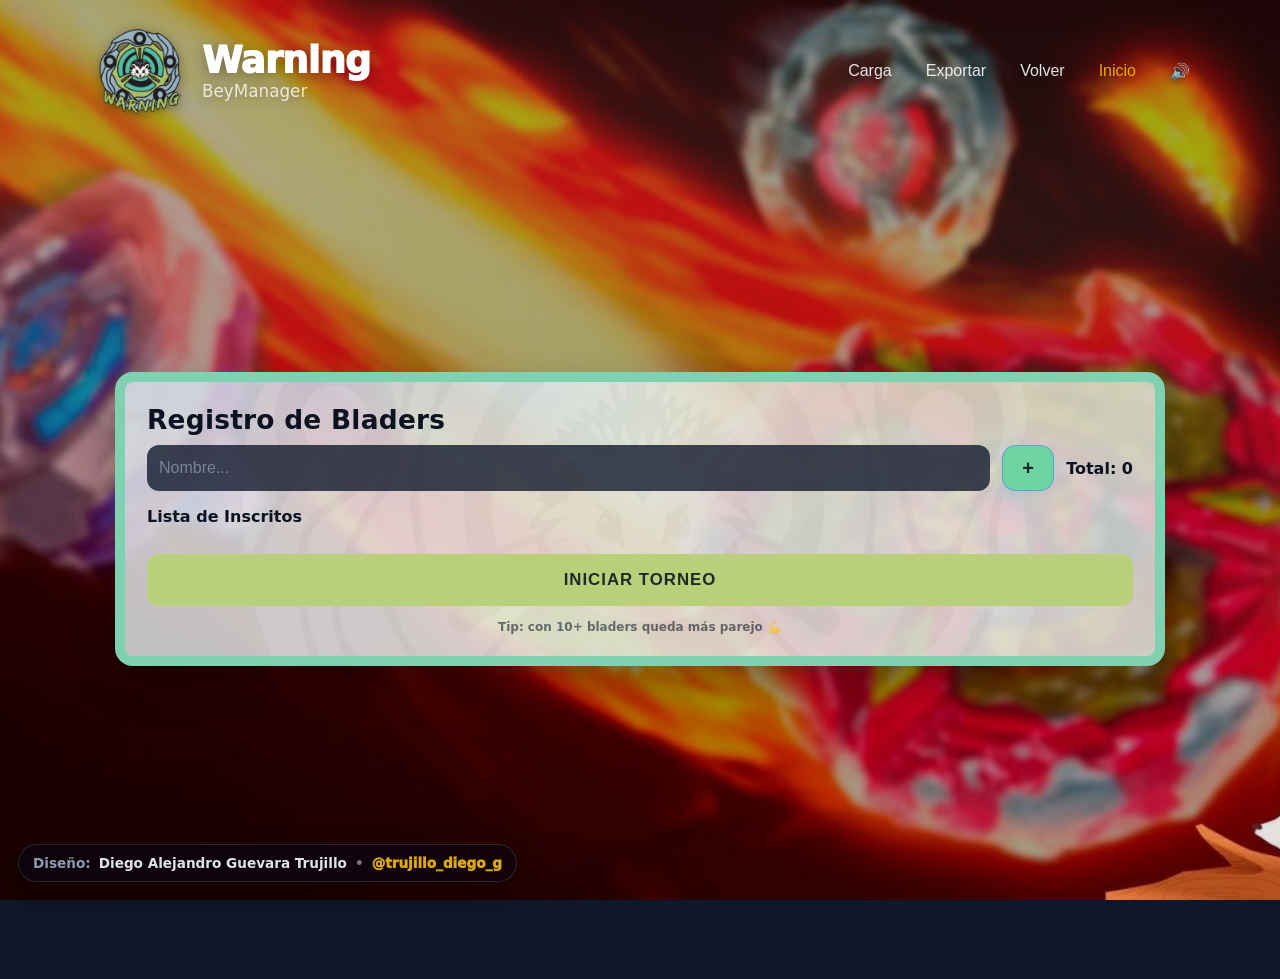
<file: index.html>
<!DOCTYPE html>
<html lang="es">
<head>
  <meta charset="UTF-8" />
  <meta name="viewport" content="width=device-width, initial-scale=1.0" />
  <title>Warning BeyManager</title>
  <meta name="theme-color" content="#0f172a" />
  <link rel="stylesheet" href="./assets/css/estilos.css" />
</head>
<!-- Créditos (fijo abajo izquierda) -->
<a
  class="credit-badge"
  href="https://instagram.com/trujillo_diego_g"
  target="_blank"
  rel="noopener noreferrer"
  aria-label="Créditos de diseño: Diego Alejandro Guevara Trujillo (Instagram)"
>
  <span class="credit-title">Diseño:</span>
  <span class="credit-name">Diego Alejandro Guevara Trujillo</span>
  <span class="credit-sep">•</span>
  <span class="credit-ig">@trujillo_diego_g</span>
</a>

<body class="app-body">
  <!-- Fondo visual -->
  <div class="app-bg" aria-hidden="true"></div>

  <canvas id="confetti-canvas"></canvas>

  <input type="file" id="file-upload" accept=".json" class="hidden" onchange="loadTournamentFile(this)" />

  <!-- Modal Sorteo -->
  <div id="toss-modal" class="toss-modal" onclick="closeToss()">
    <div class="toss-content" onclick="event.stopPropagation()">
      <h2 class="toss-title">Sorteo</h2>
      <div class="coin-icon" id="coin-icon">🎲</div>
      <div class="toss-result" id="toss-result">...</div>
      <div class="toss-buttons">
        <button class="btn btn-primary" onclick="spinToss()">Lanzar</button>
        <button class="btn btn-ghost" onclick="closeToss()">Cerrar</button>
      </div>
    </div>
  </div>

  <div id="toast" class="toast">Guardado</div>

  <div class="container">
    <!-- HEADER -->
    <header class="header header-min">
      <div class="header-min-left">
        <img class="header-min-logo" src="./assets/img/warning-logo.png" alt="Warning" />
        <div class="header-min-titles">
          <div class="header-min-title">Warning</div>
          <div class="header-min-subtitle">BeyManager</div>
        </div>
      </div>

      <nav class="header-min-right" aria-label="Navegación principal">
        <button class="nav-link" onclick="document.getElementById('file-upload').click()">Carga</button>
        <button class="nav-link" onclick="downloadBackup()">Exportar</button>
        <button class="nav-link" onclick="goBackStep()">Volver</button>
        <button class="nav-link nav-link--active" onclick="goHome()">Inicio</button>
        <button class="nav-link" id="sound-icon" onclick="toggleMute()" title="Silenciar / Activar sonido" aria-label="Silenciar">🔊</button>
      </nav>
    </header>

    <!-- Vista: Registro -->
    <section id="view-registration" class="view view-center">
      <div class="card card-narrow card-glass registration-card">

        <div class="card-head">
          <h2 class="card-title card-title-clean">Registro de Bladers</h2>
        </div>

        <!-- ✅ Layout estable tipo “panel” (como referencia) -->
        <div class="reg-layout">
          <!-- Input + -->
          <div class="reg-add">
            <input id="input-player" class="input-dark input-glass" placeholder="Nombre..." autocomplete="off" />
            <button class="btn btn-primary btn-plus btn-plus-glow" onclick="addPlayer()">+</button>

            <div class="reg-total">
              Total: <span id="player-counter">0</span>
            </div>
          </div>

          <!-- Lista -->
          <div class="reg-list-head">
            <span class="reg-list-title">Lista de Inscritos</span>
          </div>

          <div id="player-list" class="lista-inscritos"></div>

          <!-- Config abajo de la lista -->
          <div id="group-config" class="config-block config-glass hidden">
            <div class="config-row">
              <span class="config-label">Grupos:</span>
              <input type="range" id="group-slider" min="1" max="1" value="1" oninput="updateGroupCount(this.value)" />
              <span id="group-count-label" class="pill pill-glass">1</span>
            </div>

            <div class="config-row" id="rounds-config-row">
              <span class="config-label">Rondas:</span>
              <input
                type="number"
                id="rounds-input"
                class="input-dark input-mini input-glass"
                min="1"
                max="10"
                value="1"
                onchange="setRounds(this.value)"
              />
              <span id="rounds-max-msg" class="muted tiny"></span>
            </div>
          </div>

          <!-- ✅ Botón al final (como ejemplo) -->
          <button id="btn-start" class="btn btn-success w-100 btn-start-hero" onclick="generateGroups()" disabled>
            INICIAR TORNEO
          </button>

          <div class="reg-footnote muted tiny">
            Tip: con 10+ bladers queda más parejo 💪
          </div>
        </div>

      </div>
    </section>

    <!-- Vista: Grupos -->
    <section id="view-groups" class="view hidden">
      <h2 class="title">Fase de Grupos</h2>

      <div id="live-mode-panel"></div>

      <div class="general-panel card card-glass">
        <div class="general-toolbar">
          <div class="general-left">
            <h3 class="subtitle table-help-title">
              Tabla General
              <span class="table-help-icon" tabindex="0">ℹ️</span>

              <div class="table-help-tooltip">
                <strong>📊 Métricas</strong>
                <ul>
                  <li><b>PL</b> — Puntos de Liga</li>
                  <li><b>PT</b> — Puntos Totales</li>
                  <li><b>PC</b> — Puntos en Contra</li>
                  <li><b>WIN</b> — Victorias</li>
                </ul>

                <hr />

                <strong>🔢 Orden de Prioridad</strong>
                <ol>
                  <li><b>PL</b></li>
                  <li><b>PT</b></li>
                  <li><b>PC</b></li>
                </ol>
              </div>
            </h3>
          </div>

          <div class="general-right">
            <button class="btn btn-blue-ghost btn-small" onclick="redistributeGroups()">↻ Redistribuir</button>
            <button class="btn btn-whatsapp btn-small" onclick="copyStandingsToClipboard()">📱 Copiar</button>

            <select
              id="knockout-size-select"
              class="select-top select-top--small"
              onchange="setKnockoutSize(this.value); renderGeneralTable();"
            >
              <option value="2">Top 2</option>
              <option value="4">Top 4</option>
              <option value="8" selected>Top 8</option>
            </select>

            <button class="btn btn-warning btn-small" onclick="startKnockout()">Ir Eliminatoria »</button>
          </div>
        </div>

        <div id="general-table"></div>
      </div>

      <div id="groups-container" class="groups-container"></div>
    </section>

    <!-- Vista: Eliminatorias -->
    <section id="view-knockout" class="view hidden">
      <h2 class="title title-center title-gold">Fase Eliminatoria</h2>

      <div class="knockout-head">
        <span id="round-badge" class="round-badge">Ronda 1</span>
      </div>

      <div class="knockout-stage">
        <select
          id="knockout-round-select"
          class="input-dark hidden"
          onchange="selectKnockoutRound(this.value)">
        </select>

        <div id="knockout-container" class="knockout-container"></div>

        <div class="knockout-actions">
          <button class="btn btn-primary btn-advance" onclick="advanceRound()">
            Confirmar Resultados y Avanzar
          </button>
        </div>
      </div>
    </section>

    <!-- Vista: Ganador -->
    <section id="view-winner" class="view hidden">
      <div id="winner-card" class="card winner-card"></div>
    </section>

    <!-- Vista: Juez (activada por ?mode=judge&session=XXX) -->
    <section id="view-judge" class="view hidden"></section>
  </div>

  <script type="module" src="./assets/js/app.js"></script>
</body>
</html>
</file>
<file: assets/css/estilos.css>
:root{
  --bg-dark:#0f172a;
  --bg-card:#1e293b;
  --bg-input:#020617;

  --text-main:#f8fafc;
  --text-muted:#94a3b8;

  --accent:#3b82f6;
  --accent-hover:#2563eb;

  --success:#22c55e;
  --gold:#eab308;
  --danger:#ef4444;

  --border:#334155;
  --whatsapp:#25D366;

  /* ✅ Contorno verdoso (AJUSTA ACÁ) */
  --panel-border:#7fd1b2;
  --panel-border-w:10px;
  --panel-radius:18px;
  --panel-pad:22px;

  /* ✅ Watermark (AJUSTA ACÁ) */
  --wm-size:98%;
  --wm-opacity:.14;

  --shadow-lg: 0 18px 55px rgba(0,0,0,.55);
  --shadow-md: 0 10px 28px rgba(0,0,0,.38);

  /* ✅ Background tuning (AJUSTA ACÁ) */
  --bg-sat: 1.10;
  --bg-contrast: 1.08;
  --bg-brightness: 1.00;
  --bg-opacity: 1;

  /* Posición para “encuadrar” */
  --bg-pos-x: 55%;
  --bg-pos-y: 45%;

  /* Oscurecimiento encima (si sube, se pierde detalle) */
  --bg-dim: 0.10;
}

*{ box-sizing:border-box; }

body{
  font-family:system-ui,-apple-system,sans-serif;
  background:var(--bg-dark);
  color:var(--text-main);
  margin:0;
  padding:15px;
  padding-bottom:80px;
  min-height:100vh;
  user-select:none;
}

.hidden{display:none !important;}

.container{
  max-width:1100px;
  margin:0 auto;
  position:relative;
  z-index:10;
}

/* helpers */
.flex-between{display:flex;justify-content:space-between;align-items:center;}
.row{display:flex;align-items:center;}
.gap{gap:10px;}
.wrap{flex-wrap:wrap;}
.w-100{width:100%;}
.small{font-size:.85rem;}
.tiny{font-size:.75rem;}
.muted{color:var(--text-muted);}
.total{color:white;font-weight:800;}

/* ==========================
   BACKGROUND (ADAPTABLE)
   ========================== */
.app-body{ position: relative; overflow-x: hidden; }

.app-bg{
  position: fixed;
  inset: 0;
  z-index: 0;
  pointer-events: none;
}

/* ✅ Fondo adaptado y sin “gigante” */
.app-bg::before{
  content:"";
  position:absolute;
  inset:0;
  background: url("../img/bg-bey.jpg") var(--bg-pos-x) var(--bg-pos-y) / cover no-repeat;
  opacity: 1;
  transform: none;
  filter: none; /* ✅ sin blur, sin filtros */
}

/* ✅ overlay suave (no mata el fondo) */
.app-bg::after{
  content:"";
  position:absolute;
  inset:0;
  background:
    radial-gradient(1200px 700px at 20% 20%, rgba(255,255,255,.10), transparent 60%),
    radial-gradient(1000px 700px at 80% 25%, rgba(190,255,230,.08), transparent 55%),
    rgba(0,0,0,var(--bg-dim));
}

/* ✅ Ajustes responsivos */
@media (max-width: 900px){
  :root{ --bg-pos-x: 55%; --bg-pos-y: 48%; }
}
@media (max-width: 620px){
  :root{ --bg-pos-x: 50%; --bg-pos-y: 52%; }
}

#confetti-canvas{
  position:fixed;top:0;left:0;width:100%;height:100%;
  pointer-events:none;z-index:100;
}

/* ==========================
   HEADER
   ========================== */
.header{ margin: 6px 0 18px 0; }

.header-min{
  display:flex;
  align-items:center;
  justify-content:space-between;
  background: transparent !important;
  border: none !important;
  border-radius: 0 !important;
  box-shadow: none !important;
  padding: 0;
}

.header-min-left{ display:flex; align-items:center; gap: 12px; }

.header-min-logo{
  width: 100px;
  height: 100px;
  object-fit: contain;
  background: transparent;
  border: none;
  border-radius: 0;
  filter: drop-shadow(0 2px 6px rgba(0,0,0,.35));
}

.header-min-titles{ line-height: 1.05; }
.header-min-title{
  font-size: 2.30rem;
  font-weight: 950;
  color: #fff;
  letter-spacing: -.02em;
  text-shadow: 0 3px 16px rgba(0,0,0,.35);
}
.header-min-subtitle{
  margin-top: 2px;
  font-size: 1.05rem;
  color: rgba(255,255,255,.78);
  font-weight: 500;
  text-shadow: 0 2px 12px rgba(0,0,0,.30);
}

.header-min-right{ display:flex; align-items:center; gap: 34px; }

.nav-link{
  background: transparent;
  border: none;
  padding: 0;
  color: rgba(255,255,255,.88);
  font-size: 1rem;
  cursor: pointer;
  font-weight: 500;
  transition: color .15s, opacity .15s;
  text-shadow: 0 2px 10px rgba(0,0,0,.35);
}
.nav-link:hover{ color: #fff; opacity: 1; }
.nav-link--active{ color: rgba(234,179,8,.95); }

/* ==========================
   CARD / INPUT / BUTTONS
   ========================== */
.card{
  background:var(--bg-card);
  border:1px solid var(--border);
  border-radius:12px;
  padding:15px;
  margin-bottom:20px;
  box-shadow:0 4px 6px -1px rgba(0,0,0,.3);
}
.card-narrow{max-width:520px;margin:0 auto;}

.card-title{
  margin:0 0 15px 0;
  font-size:1.2rem;
  border-bottom:1px solid var(--border);
  padding-bottom:10px;
}

.input-dark{
  background:var(--bg-input);
  border:1px solid var(--border);
  color:white;
  padding:12px;
  border-radius:8px;
  width:100%;
  font-size:1rem;
}
.input-dark:focus{border-color:var(--accent);outline:none;}
.input-mini{padding:6px;width:70px;text-align:center;}

.btn{
  cursor:pointer;
  border:none;
  padding:10px 16px;
  border-radius:8px;
  font-weight:700;
  color:white;
  transition:.2s;
  display:inline-flex;
  align-items:center;
  justify-content:center;
  gap:8px;
  font-size:.95rem;
}
.btn:active{transform:scale(.97);}

.btn-primary{background:var(--accent);}
.btn-primary:hover{background:var(--accent-hover);}
.btn-success{background:var(--success);color:#000;}
.btn-warning{background:var(--gold);color:#000;}
.btn-danger{background:var(--danger);}

.btn-ghost{
  background:transparent;
  border:1px solid var(--border);
  color:var(--text-muted);
  padding:8px 12px;
  font-size:.9rem;
}
.btn-ghost:hover{background:var(--border);color:white;}

.btn-plus{
  background:#6fd3a2;
  color:#1b2b2b;
  border-radius:14px;
}
.btn-small{padding:6px 10px;font-size:.85rem;}

/* ==========================
   REGISTRO (panel)
   ========================== */
.view-center{
  min-height: calc(100vh - 140px);
  display:flex;
  align-items: center;
}

.card-glass{
  background: rgba(230,236,235,.82);
  border: var(--panel-border-w) solid var(--panel-border);
  border-radius: var(--panel-radius);
  box-shadow: 0 18px 40px rgba(0,0,0,.25);
  backdrop-filter: blur(2px);
  color: #0b1220;
}
.card-glass .muted{ color: rgba(15,23,42,.65); }

#view-registration .card-narrow{
  max-width: none;
  width: min(1050px, 94vw);
}

.registration-card{
  border-radius: var(--panel-radius);
  padding: var(--panel-pad);
  position: relative;
  overflow: hidden;
  color:#0b1220;
}
.registration-card .muted{ color: rgba(15,23,42,.65); }

.registration-card:before{
  content:"";
  position:absolute;
  inset:-2px;
  pointer-events:none;
  background:
    radial-gradient(650px 260px at 20% 0%, rgba(59,130,246,.18), transparent 55%),
    radial-gradient(650px 260px at 80% 0%, rgba(234,179,8,.14), transparent 55%);
  opacity:.75;
}

.registration-card:after{
  content:"";
  position:absolute;
  inset: 0;
  background: url("../img/warning-logo.png") center / var(--wm-size) no-repeat;
  opacity: var(--wm-opacity);
  filter: grayscale(1) brightness(2.4) contrast(1.05);
  mix-blend-mode: screen;
  pointer-events:none;
}
.registration-card > *{ position: relative; z-index: 1; }

.card-head{
  display:flex;
  align-items:center;
  justify-content:space-between;
  margin-bottom: 10px;
}

.card-title-clean{
  border-bottom: none;
  padding-bottom: 0;
  margin: 0;
  font-size: 1.65rem;
  letter-spacing: .01em;
  color:#0b1220;
  font-weight: 900;
}

.chip{
  display:inline-flex;
  align-items:center;
  gap:8px;
  padding: 6px 10px;
  border-radius: 999px;
  font-weight: 900;
  font-size: .78rem;
  letter-spacing: .14em;
}
.chip-soft{
  color: #3b82f6;
  background: rgba(59,130,246,.12);
  border: 1px solid rgba(59,130,246,.30);
}

.input-glass{
  background: rgba(15,23,42,.78);
  color:#fff;
  border-radius:12px;
  border:none;
}
.input-glass::placeholder{ color: rgba(148,163,184,.70); }

.btn-plus-glow{
  border: 1px solid rgba(59,130,246,.55);
  box-shadow: 0 10px 24px rgba(59,130,246,.22);
}

.reg-layout{ display:grid; gap:14px; }

.reg-add{
  display:grid;
  grid-template-columns: 1fr 52px auto;
  align-items:center;
  gap:12px;
}

.reg-add .input-glass{ height: 46px; }
.reg-add .btn-plus{
  width: 52px;
  height: 46px;
  font-size: 1.25rem;
}

.reg-total{
  justify-self:end;
  font-weight:900;
  color:#0b1220;
}

.reg-list-head{ margin-top: 2px; }
.reg-list-title{ font-weight: 900; color:#0b1220; }

.lista-inscritos{
  display:grid;
  grid-template-columns: repeat(auto-fit, minmax(260px, 1fr));
  gap:12px;
  max-height: 320px;
  overflow:auto;
  padding-right:6px;
  scrollbar-width: thin;
  scrollbar-color: rgba(148, 163, 184, .35) rgba(2, 6, 23, .12);
}
.lista-inscritos::-webkit-scrollbar{ width: 10px; }
.lista-inscritos::-webkit-scrollbar-track{ background: rgba(2,6,23,.12); border-radius: 999px; }
.lista-inscritos::-webkit-scrollbar-thumb{ background: rgba(148,163,184,.28); border-radius: 999px; }
.lista-inscritos::-webkit-scrollbar-thumb:hover{ background: rgba(148,163,184,.38); }

.inscrito-item{
  background: rgba(255,255,255,.55);
  border: 1px solid rgba(15,23,42,.10);
  border-radius: 999px;
  padding: 10px 12px;
  display:flex;
  align-items:center;
  justify-content:space-between;
  gap:12px;
  min-height: 46px;
}
.inscrito-nombre{
  font-size: 1rem;
  font-weight: 900;
  color:#0b1220;
  overflow:hidden;
  text-overflow:ellipsis;
  white-space:nowrap;
}

.btn-x{
  width:38px;height:38px;border-radius:999px;border:none;
  background: rgba(239,68,68,.12);
  color: var(--danger);
  font-size: 22px;
  line-height:1;
  cursor:pointer;
  display:flex;align-items:center;justify-content:center;
}
.btn-x:hover{ background: rgba(239,68,68,.18); }

.config-block{
  background: rgba(255,255,255,.34);
  padding:14px;
  border-radius: 14px;
  border: 1px solid rgba(15,23,42,.10);
}
.config-glass{ backdrop-filter: blur(2px); }

.config-row{
  display:grid;
  grid-template-columns: 90px 1fr auto;
  gap:12px;
  align-items:center;
  margin-bottom: 10px;
}
.config-row:last-child{ margin-bottom:0; }

.config-label{
  font-weight: 900;
  color: rgba(15,23,42,.70);
}

#group-slider{
  width:100%;
  height: 6px;
  border-radius: 999px;
  background: rgba(15,23,42,.20);
  outline: none;
  accent-color:#57cfa1;
}
#group-slider::-webkit-slider-thumb{
  -webkit-appearance:none; appearance:none;
  width: 18px;height: 18px;border-radius: 999px;
  background: #57cfa1;
  border: 2px solid rgba(2,6,23,.25);
  box-shadow: 0 10px 18px rgba(0,0,0,.22);
}
#group-slider::-moz-range-thumb{
  width: 18px;height: 18px;border-radius: 999px;
  background: #57cfa1;
  border: 2px solid rgba(2,6,23,.25);
  box-shadow: 0 10px 18px rgba(0,0,0,.22);
}

#group-count-label{
  min-width:40px;
  text-align:center;
  font-weight:900;
  color:#0b1220;
  background: rgba(127,209,178,.35);
  border: 1px solid rgba(15,23,42,.10);
  border-radius: 999px;
  padding: 6px 10px;
}

.btn-start-hero{
  background:#b9cf7a;
  color:#1f2a2a;
  border-radius:12px;
  font-weight:900;
  height: 52px;
  font-size: 1.05rem;
  letter-spacing: .06em;
}

.reg-footnote{
  text-align:center;
  opacity: .9;
  color: rgba(15,23,42,.65);
  font-weight: 700;
}

/* ==========================
   TOAST
   ========================== */
.toast{
  position:fixed;bottom:20px;left:50%;transform:translateX(-50%);
  background:var(--success);color:#000;padding:8px 20px;border-radius:20px;
  font-weight:800;font-size:.9rem;opacity:0;transition:opacity .3s;
  pointer-events:none;z-index:200;
}
.toast.show{opacity:1;}

/* ==========================
   MODAL SORTEO
   ========================== */
.toss-modal{
  position:fixed;inset:0;background:rgba(0,0,0,.8);z-index:500;
  display:flex;align-items:center;justify-content:center;
  opacity:0;pointer-events:none;transition:opacity .3s;
}
.toss-modal.active{opacity:1;pointer-events:auto;}

.toss-content{
  background:var(--bg-card);
  padding:30px;
  border-radius:15px;
  border:1px solid var(--border);
  text-align:center;
  width:320px;
  transform:scale(.85);
  transition:transform .3s;
}
.toss-modal.active .toss-content{transform:scale(1);}

.toss-title{margin-top:0;color:var(--gold);}
.coin-icon{font-size:4rem;margin:20px 0;display:inline-block;}
.toss-result{font-size:1.5rem;font-weight:900;height:30px;margin-bottom:20px;}
.toss-buttons{display:flex;gap:10px;justify-content:center;flex-wrap:wrap;}

/* ==========================
   ✅ TABLA GENERAL (GLOBAL)
   ========================== */
.global-standings{width:100%; overflow:auto;}

.global-table{
  width:100%;
  border-collapse:separate;
  border-spacing:0;
  background: rgba(2,6,23,.45);
  border: 1px solid rgba(148,163,184,.22);
  border-radius: 14px;
  overflow:hidden;
}

.global-table thead th{
  text-align:left;
  font-size:.85rem;
  letter-spacing:.04em;
  color: rgba(226,232,240,.85);
  background: rgba(2,6,23,.70);
  padding:12px 12px;
  border-bottom: 1px solid rgba(148,163,184,.18);
}

.global-table tbody td{
  padding:12px 12px;
  color: rgba(226,232,240,.92);
  border-bottom: 1px solid rgba(148,163,184,.10);
}

.global-table tbody tr:hover td{ background: rgba(148,163,184,.06); }
.global-table tbody tr:last-child td{ border-bottom:none; }

.name-cell{display:flex; align-items:center; gap:10px;}
.edit-btn{
  border:1px solid rgba(148,163,184,.25);
  background: rgba(2,6,23,.35);
  color: rgba(226,232,240,.90);
  border-radius: 10px;
  padding: 6px 10px;
  cursor:pointer;
}
.edit-btn:hover{ background: rgba(148,163,184,.12); }

.pt{color:#a855f7; font-weight:900;}
.pf{color:#eab308; font-weight:900;}
.pc{color:#94a3b8;}
.win{color:#94a3b8;}

.qualified{background:rgba(34,197,94,.08);}
.cut-line td{border-bottom:2px dashed rgba(239,68,68,.7) !important;}

/* ==========================
   ✅ GRUPOS + VS (MATCH ROWS)
   ========================== */
.groups-container{
  display:grid;
  grid-template-columns: 1fr 1fr;
  gap: 18px;
  margin-top: 14px;
}
@media (max-width: 980px){
  .groups-container{ grid-template-columns: 1fr; }
}

/* ✅ Cards de grupo (estilo registro) */
#groups-container > div,
#groups-container .group-card{
  background: rgba(230,236,235,.82);
  border: var(--panel-border-w) solid var(--panel-border);
  border-radius: var(--panel-radius);
  padding: 16px 16px 12px 16px;
  box-shadow: 0 18px 40px rgba(0,0,0,.25);
  backdrop-filter: blur(2px);
  color:#0b1220;
  position:relative;
  overflow:hidden;
}

#groups-container > div:before,
#groups-container .group-card:before{
  content:"";
  position:absolute;
  inset:-2px;
  pointer-events:none;
  background:
    radial-gradient(650px 260px at 20% 0%, rgba(59,130,246,.18), transparent 55%),
    radial-gradient(650px 260px at 80% 0%, rgba(234,179,8,.14), transparent 55%);
  opacity:.75;
}

#groups-container > div:after,
#groups-container .group-card:after{
  content:"";
  position:absolute;
  inset:0;
  background: url("../img/warning-logo.png") center / var(--wm-size) no-repeat;
  opacity: .08;
  filter: grayscale(1) brightness(2.4) contrast(1.05);
  mix-blend-mode: screen;
  pointer-events:none;
}

#groups-container > div > *,
#groups-container .group-card > *{
  position:relative;
  z-index:1;
}

/* Título */
#groups-container h3{
  margin: 0 0 12px 0;
  font-size: 1.15rem;
  font-weight: 950;
  color: #0b1220;
  padding-bottom: 10px;
  border-bottom: 1px solid rgba(15,23,42,.12);
}

/* Mini tabla por grupo */
#groups-container table{ width:100%; border-collapse: collapse; font-size: .92rem; margin-bottom: 10px; }
#groups-container th{
  text-align:left;
  padding: 10px 8px;
  color: rgba(15,23,42,.65);
  font-weight: 900;
  border-bottom: 1px solid rgba(15,23,42,.12);
}
#groups-container td{
  padding: 10px 8px;
  color: rgba(15,23,42,.92);
  font-weight: 800;
  border-bottom: 1px solid rgba(15,23,42,.08);
}
#groups-container tr:last-child td{ border-bottom:none; }

/* Separador de ronda */
.round-separator,
#groups-container .round-title,
#groups-container .ronda,
#groups-container .round{
  margin-top: 10px;
  margin-bottom: 8px;
  padding: 8px 12px;
  border-left: 4px solid #3b82f6;
  background: rgba(59,130,246,0.12);
  border-radius: 10px;
  font-weight: 950;
  letter-spacing: .12em;
  color:#1d4ed8;
  font-size: .85rem;
}

/* Match rows */
.match-row{
  display:grid;
  grid-template-columns: 1.2fr auto 18px auto 1.2fr;
  align-items:center;
  gap:10px;
  padding: 10px 0;
  border-bottom: 1px solid rgba(15,23,42,.10);
}
.match-row:last-child{border-bottom:none;}

.match-row__name{
  overflow:hidden;
  text-overflow:ellipsis;
  white-space:nowrap;
  font-weight: 900;
  color: rgba(15,23,42,.95);
}
.match-row__name--right{ text-align:right; }

.vs-sep{
  text-align:center;
  opacity:.75;
  font-weight: 950;
  letter-spacing: .12em;
  color: rgba(15,23,42,.65);
}

/* Score box */
.score-box{
  display:flex;
  align-items:center;
  gap:8px;
  background: rgba(255,255,255,.45);
  border: 1px solid rgba(15,23,42,.12);
  border-radius: 12px;
  padding: 6px 8px;
}
.score-btn{
  width:32px;
  height:32px;
  border-radius: 10px;
  border: 1px solid rgba(15,23,42,.18);
  background: rgba(255,255,255,.55);
  color: rgba(15,23,42,.95);
  font-weight: 950;
  cursor:pointer;
}
.score-btn:hover{ background: rgba(59,130,246,.14); }
.score-num{
  width: 22px;
  text-align:center;
  font-weight: 950;
  color: rgba(15,23,42,.95);
}

/* Fantasma */
.player-name-match.is-ghost,
#groups-container .is-ghost,
#groups-container em{
  opacity:.55;
  font-style: italic;
}

/* Botones especiales */
.btn-blue-ghost{
  background: rgba(59,130,246,.18);
  border: 1px solid rgba(59,130,246,.55);
  color: #1d4ed8;
  font-weight: 900;
}
.btn-blue-ghost:hover{ background: rgba(59,130,246,.28); color:#0b1220; }

.btn-whatsapp{
  background: var(--whatsapp);
  color:#000;
  font-weight:900;
}
.btn-whatsapp:hover{ filter: brightness(0.95); }

.select-top{
  background: rgba(2,6,23,.55);
  border: 1px solid var(--gold);
  color: var(--gold);
  font-weight: 900;
  border-radius: 10px;
  padding: 7px 34px 7px 12px;
  font-size: .9rem;
  cursor:pointer;
  appearance:none;
  -webkit-appearance:none;
  -moz-appearance:none;
}
.select-top:focus{outline:none; box-shadow:0 0 0 2px rgba(234,179,8,.2);}
.select-top option{ background: var(--bg-card); color: var(--gold); }

/* ==========================
   ✅ KO (SCOPED) - Eliminatorias
   ✅ AHORA MISMO FORMATO "PANEL CLARO" (como Registro/Grupos)
   ========================== */
#view-knockout .title-center{ text-align:center; }
#view-knockout .title-gold{ color: var(--gold); font-weight: 900; }

#view-knockout .knockout-head{
  display:flex;
  justify-content:center;
  margin: 18px 0 26px 0;
}

#view-knockout .round-badge{
  display:inline-flex;
  align-items:center;
  justify-content:center;
  padding: 12px 28px;
  border-radius: 999px;
  background: rgba(230,236,235,.65);
  border: 2px solid rgba(127,209,178,.85);
  color: rgba(15,23,42,.82);
  font-weight: 950;
  font-size: 1.05rem;
  letter-spacing: .08em;
  box-shadow: 0 10px 28px rgba(0,0,0,.25);
  backdrop-filter: blur(2px);
}

#view-knockout .knockout-stage{
  max-width: 980px;
  margin: 0 auto;
  padding: 0;
}

#view-knockout .knockout-container{
  display:flex;
  flex-direction:column;
  gap:18px;
  margin-top: 18px;
}

/* ✅ match-card con mismo panel claro */
#view-knockout .match-card{
  background: rgba(230,236,235,.82);
  border: var(--panel-border-w) solid var(--panel-border);
  border-radius: var(--panel-radius);
  padding: 18px 22px;
  box-shadow: 0 18px 40px rgba(0,0,0,.25);
  backdrop-filter: blur(2px);
  color:#0b1220;
  position:relative;
  overflow:hidden;
}

/* glow tipo registro */
#view-knockout .match-card:before{
  content:"";
  position:absolute;
  inset:-2px;
  pointer-events:none;
  background:
    radial-gradient(650px 260px at 20% 0%, rgba(59,130,246,.18), transparent 55%),
    radial-gradient(650px 260px at 80% 0%, rgba(234,179,8,.14), transparent 55%);
  opacity:.75;
}

/* watermark suave */
#view-knockout .match-card:after{
  content:"";
  position:absolute;
  inset:0;
  background: url("../img/warning-logo.png") center / var(--wm-size) no-repeat;
  opacity: .08;
  filter: grayscale(1) brightness(2.4) contrast(1.05);
  mix-blend-mode: screen;
  pointer-events:none;
}

#view-knockout .match-card > *{ position:relative; z-index:1; }

/* Final y 3er lugar: solo cambia borde externo */
#view-knockout .match-card--final{
  border-color: var(--gold);
}
#view-knockout .match-card--third{
  border-color: rgba(245,158,11,.95);
}

/* Titulito final/3ro */
#view-knockout .match-headline{
  text-align:center;
  font-weight: 950;
  letter-spacing: .16em;
  font-size: .85rem;
  margin-bottom: 14px;
  color: rgba(15,23,42,.75);
}
#view-knockout .match-card--final .match-headline{ color: rgba(161,98,7,.95); }
#view-knockout .match-card--third .match-headline{ color: rgba(245,158,11,.95); }

#view-knockout .match-body{
  display:grid;
  grid-template-columns: 1fr auto 1fr;
  align-items:center;
  gap:18px;
}

#view-knockout .match-player{
  font-weight: 950;
  font-size: 1.20rem;
  overflow:hidden;
  text-overflow:ellipsis;
  white-space:nowrap;
  color: rgba(15,23,42,.95);
}

#view-knockout .match-center{
  display:flex;
  align-items:center;
  justify-content:center;
  gap:14px;
}

#view-knockout .match-vs{
  font-weight: 950;
  opacity: .70;
  font-size: .95rem;
  letter-spacing: .1em;
  color: rgba(15,23,42,.75);
}

#view-knockout .score-wrapper{
  display:flex;
  align-items:center;
  gap:12px;
  background: rgba(255,255,255,.40);
  border: 1px solid rgba(15,23,42,.12);
  border-radius: 14px;
  padding: 8px 10px;
}

#view-knockout .btn-score{
  width:44px;
  height:44px;
  border-radius: 12px;
  border: 1px solid rgba(15,23,42,.18);
  background: rgba(255,255,255,.55);
  color: rgba(15,23,42,.95);
  font-weight: 950;
  font-size: 1.1rem;
  cursor:pointer;
  transition: background .15s, transform .1s;
}
#view-knockout .btn-score:hover{ background: rgba(59,130,246,.14); }
#view-knockout .btn-score:active{ transform: scale(.95); }

#view-knockout .score-display{
  min-width: 34px;
  text-align:center;
  font-weight: 950;
  font-size: 1.35rem;
  color: rgba(15,23,42,.95);
}
#view-knockout .score-display.winner{ color: var(--success); }

#view-knockout .knockout-actions{
  display:flex;
  justify-content:center;
  margin-top: 26px;
}

#view-knockout .btn-advance{
  width: min(760px, 100%);
  padding: 14px 18px;
  font-size: 1rem;
  border-radius: 14px;
  box-shadow: 0 12px 30px rgba(0,0,0,.28);
}

@media (max-width: 640px){
  #view-knockout .match-body{
    grid-template-columns: 1fr;
    gap:14px;
    text-align:center;
  }
  #view-knockout .match-player{ text-align:center; }
  #view-knockout .match-center{ justify-content:center; }
}

/* ==========================
   ✅ WINNER (SCOPED)
   ✅ MISMO FORMATO "PANEL CLARO" (como Registro/Grupos/KO)
   ========================== */

/* (Opcional) Ocultar el tag "Ganador" si existe con estos selectores.
   Cambia el selector por el real de tu HTML si es otro. */
#view-winner #winner-badge,
#view-winner .winner-badge{
  display:none !important;
}

#view-winner .title{ margin: 10px 0 18px 0; }

#view-winner .winner-card{
  background: transparent;
  border: none;
  padding: 0;
}

/* Panel principal: igual que tus paneles claros */
#view-winner .winner-panel{
  max-width: 720px;
  margin: 0 auto;
  padding: 34px 26px 22px 26px;

  background: rgba(230,236,235,.82);
  border: var(--panel-border-w) solid var(--panel-border);
  border-radius: var(--panel-radius);

  box-shadow: 0 18px 40px rgba(0,0,0,.25);
  backdrop-filter: blur(2px);

  text-align: center;
  color: #0b1220;

  position: relative;
  overflow: hidden;
}

/* Glow superior tipo registro */
#view-winner .winner-panel:before{
  content:"";
  position:absolute;
  inset:-2px;
  pointer-events:none;
  background:
    radial-gradient(650px 260px at 20% 0%, rgba(59,130,246,.18), transparent 55%),
    radial-gradient(650px 260px at 80% 0%, rgba(234,179,8,.14), transparent 55%);
  opacity:.75;
}

/* Watermark Warning (como Registro) */
#view-winner .winner-panel:after{
  content:"";
  position:absolute;
  inset:0;
  background: url("../img/warning-logo.png") center / var(--wm-size) no-repeat;
  opacity: .10; /* un pelín menos que registro para que no ensucie */
  filter: grayscale(1) brightness(2.4) contrast(1.05);
  mix-blend-mode: screen;
  pointer-events:none;
}

/* Asegurar contenido sobre watermark */
#view-winner .winner-panel > *{ position: relative; z-index: 1; }

/* Corona arriba (más pro y alineada al estilo) */
#view-winner .winner-crown{
  font-size: 3.0rem;
  line-height: 1;
  margin-bottom: 8px;
  filter: drop-shadow(0 10px 22px rgba(0,0,0,.22));
}

/* Subtítulo “GRAN CAMPEÓN” */
#view-winner .winner-super{
  font-weight: 950;
  letter-spacing: .18em;
  color: rgba(15,23,42,.70);
  font-size: 1.05rem;
  margin-bottom: 14px;
  text-transform: uppercase;
}

/* Nombre campeón */
#view-winner .winner-name{
  font-weight: 950;
  font-size: clamp(2.2rem, 4vw, 3.2rem);
  color: #f59e0b;
  margin: 0 0 18px 0;
  text-shadow: 0 10px 26px rgba(245,158,11,.18);
}

/* “Podio” sin relieves: filas limpias tipo chips/pills */
#view-winner .podium{
  display:flex;
  flex-direction:column;
  gap:12px;
  margin-top: 10px;
}

/* Cada fila del podio */
#view-winner .podium-row{
  background: rgba(255,255,255,.55);
  border: 1px solid rgba(15,23,42,.10);
  border-radius: 16px;
  padding: 14px 14px 12px 14px;
  text-align:center;
}

/* Medalla */
#view-winner .podium-medal{
  font-size: 1.55rem;
  margin-bottom: 6px;
  line-height:1;
}

/* Label 2do/3er */
#view-winner .podium-label{
  font-weight: 950;
  letter-spacing: .10em;
  color: rgba(29,78,216,.88);
  margin-bottom: 6px;
  text-transform: uppercase;
  font-size: .86rem;
}
#view-winner .podium-label--third{ color: rgba(245,158,11,.95); }

/* Nombre jugador 2do/3ro */
#view-winner .podium-player{
  font-weight: 950;
  font-size: 1.9rem;
  color: rgba(15,23,42,.95);
}

/* Botón inferior: alineado al resto */
#view-winner .winner-actions{
  margin-top: 18px;
  display:flex;
  justify-content:center;
}
#view-winner .winner-actions .btn{
  width: auto;
  padding: 12px 18px;
  border-radius: 14px;
  box-shadow: 0 12px 28px rgba(0,0,0,.20);
}

/* Mobile */
@media (max-width: 640px){
  #view-winner .winner-panel{
    padding: 28px 18px 18px 18px;
  }
  #view-winner .podium-player{ font-size: 1.65rem; }
}

/* ==========================
   ✅ Responsive header + registro
   ========================== */
@media (max-width: 820px){
  .header-min-right{ gap: 18px; }
  .header-min-title{ font-size: 1.8rem; }
  .header-min-subtitle{ font-size: .95rem; }
}

@media (max-width: 620px){
  .header-min{ flex-direction: column; align-items:flex-start; gap: 10px; }
  .header-min-right{ width:100%; justify-content:flex-end; }
}

@media (max-width: 720px){
  .reg-add{ grid-template-columns: 1fr 52px; grid-auto-rows:auto; }
  .reg-total{ grid-column: 1 / -1; justify-self:start; }
  .lista-inscritos{ grid-template-columns: 1fr; max-height: 280px; }
}

/* ==========================
   ✅ CREDITOS (badge fijo)
   ========================== */
.credit-badge{
  position: fixed;
  left: 18px;
  bottom: 18px;
  z-index: 250;

  display: inline-flex;
  align-items: center;
  gap: 8px;

  padding: 10px 14px;
  border-radius: 999px;

  background: rgba(2,6,23,.50);
  border: 1px solid rgba(148,163,184,.22);
  color: rgba(226,232,240,.92);

  text-decoration: none;
  font-weight: 800;
  font-size: .85rem;

  backdrop-filter: blur(6px);
  box-shadow: 0 12px 30px rgba(0,0,0,.35);
}

.credit-badge:hover{
  background: rgba(2,6,23,.62);
  border-color: rgba(234,179,8,.55);
  color: #fff;
}

.credit-title{ color: rgba(148,163,184,.95); font-weight: 900; }
.credit-name{ color: rgba(226,232,240,.98); }
.credit-sep{ opacity: .55; }
.credit-ig{ color: rgba(234,179,8,.95); font-weight: 950; }

/* Responsive: que no moleste en móvil */
@media (max-width: 620px){
  .credit-badge{
    left: 12px;
    right: 12px;
    bottom: 12px;
    justify-content: center;
    text-align: center;
    font-size: .82rem;
    padding: 10px 12px;
  }
}

/* ==========================
   LIVE MODE PANEL (admin)
   ========================== */
.live-panel{
  margin-bottom: 14px;
  border-radius: 10px;
  padding: 10px 14px;
  border: 1px solid var(--border);
  background: rgba(30,41,59,.85);
}
.live-panel--inactive{
  display: flex;
  align-items: center;
  gap: 10px;
}
.live-panel--active{
  border-color: var(--success);
  box-shadow: 0 0 0 1px rgba(34,197,94,.25);
}
.live-panel__header{
  display: flex;
  align-items: center;
  gap: 10px;
  flex-wrap: wrap;
  margin-bottom: 10px;
}
.live-dot{
  width: 10px;
  height: 10px;
  border-radius: 50%;
  background: var(--success);
  box-shadow: 0 0 6px var(--success);
  animation: live-pulse 1.6s infinite;
  flex-shrink: 0;
}
@keyframes live-pulse{
  0%, 100%{ opacity: 1; }
  50%{ opacity: .45; }
}
.live-panel__title{ font-weight: 700; color: var(--success); font-size: .95rem; }
.live-session-id{ font-size: .78rem; color: var(--text-muted); font-family: monospace; }
.live-panel__body{ display: flex; gap: 16px; align-items: flex-start; flex-wrap: wrap; }
.live-qr{ border-radius: 8px; background: #fff; padding: 4px; flex-shrink: 0; }
.live-panel__link-section{ flex: 1; min-width: 200px; }
.live-link-label{ margin-bottom: 4px; }
.live-link-text{
  word-break: break-all;
  color: var(--text-muted);
  font-family: monospace;
  background: rgba(0,0,0,.3);
  padding: 4px 8px;
  border-radius: 6px;
  margin-bottom: 8px;
  font-size: .75rem;
}
.live-panel__actions{ display: flex; gap: 8px; flex-wrap: wrap; }

/* ==========================
   MATCH STATUS BADGES (admin)
   ========================== */
.match-status-badge{
  display: inline-flex;
  align-items: center;
  justify-content: center;
  width: 20px;
  height: 20px;
  border-radius: 50%;
  font-size: .72rem;
  font-weight: 700;
  flex-shrink: 0;
  cursor: default;
}
.match-status-badge--inprogress{
  background: rgba(234,179,8,.25);
  color: var(--gold);
  border: 1px solid rgba(234,179,8,.5);
}
.match-status-badge--done{
  background: rgba(34,197,94,.2);
  color: var(--success);
  border: 1px solid rgba(34,197,94,.4);
}
.match-status-badge--admin{
  background: rgba(59,130,246,.2);
  color: var(--accent);
  border: 1px solid rgba(59,130,246,.4);
}

/* ==========================
   VISTA JUEZ (mobile-first)
   ========================== */
#view-judge{ min-height: 100vh; padding-bottom: 60px; }
.judge-container{ max-width: 560px; margin: 0 auto; }
.judge-header{ display: flex; align-items: center; gap: 12px; margin-bottom: 14px; flex-wrap: wrap; }
.judge-header-title{ font-size: 1.35rem; font-weight: 900; color: var(--success); text-shadow: 0 2px 10px rgba(34,197,94,.3); }
.judge-session-badge{
  font-size: .78rem;
  color: var(--text-muted);
  font-family: monospace;
  background: rgba(0,0,0,.3);
  padding: 4px 10px;
  border-radius: 20px;
  border: 1px solid var(--border);
}
.judge-name-row{ display: flex; gap: 8px; align-items: center; margin-bottom: 16px; }
.judge-status-msg{ text-align: center; padding: 40px 20px; color: var(--text-muted); font-size: 1rem; }

.judge-group-card{
  background: rgba(30,41,59,.85);
  border: 1px solid var(--border);
  border-radius: 12px;
  margin-bottom: 14px;
  overflow: hidden;
}
.judge-group-header{
  display: flex;
  justify-content: space-between;
  align-items: center;
  padding: 12px 16px;
  border-bottom: 1px solid var(--border);
}
.judge-group-name{ font-weight: 800; font-size: 1.05rem; }
.judge-group-badge{
  font-size: .75rem;
  color: var(--text-muted);
  background: rgba(0,0,0,.3);
  padding: 3px 10px;
  border-radius: 20px;
}
.judge-group-badge--active{
  color: var(--success);
  background: rgba(34,197,94,.12);
  border: 1px solid rgba(34,197,94,.3);
}
.judge-match-list{ padding: 6px 0; }

.judge-match-row{
  display: flex;
  justify-content: space-between;
  align-items: center;
  padding: 10px 16px;
  border-bottom: 1px solid rgba(51,65,85,.5);
  gap: 10px;
  flex-wrap: wrap;
}
.judge-match-row:last-child{ border-bottom: none; }
.judge-match-names{ font-size: .9rem; font-weight: 600; flex: 1; min-width: 140px; }
.judge-vs-sep{ color: var(--text-muted); font-size: .8rem; font-weight: 400; margin: 0 4px; }
.judge-match-meta{ display: flex; align-items: center; gap: 8px; flex-shrink: 0; }

.judge-badge{ font-size: .72rem; padding: 3px 9px; border-radius: 20px; font-weight: 600; }
.judge-badge--pending{ background: rgba(51,65,85,.7); color: var(--text-muted); border: 1px solid var(--border); }
.judge-badge--mine{ background: rgba(234,179,8,.15); color: var(--gold); border: 1px solid rgba(234,179,8,.4); }
.judge-badge--inprogress{ background: rgba(59,130,246,.12); color: var(--accent); border: 1px solid rgba(59,130,246,.35); }
.judge-badge--done{ background: rgba(34,197,94,.12); color: var(--success); border: 1px solid rgba(34,197,94,.35); }
.judge-badge--locked{ background: rgba(239,68,68,.12); color: var(--danger); border: 1px solid rgba(239,68,68,.35); }

.judge-active-match{
  background: rgba(30,41,59,.9);
  border: 1px solid var(--border);
  border-radius: 14px;
  padding: 20px 16px;
  margin-top: 6px;
}
.judge-active-header{ display: flex; align-items: center; justify-content: space-between; margin-bottom: 20px; }
.judge-active-title{ font-size: 1rem; font-weight: 700; color: var(--gold); }
.judge-active-players{ display: grid; grid-template-columns: 1fr auto 1fr; gap: 12px; align-items: center; margin-bottom: 6px; }
.judge-active-player{
  display: flex;
  flex-direction: column;
  align-items: center;
  gap: 12px;
  padding: 14px 8px;
  border-radius: 10px;
  border: 2px solid transparent;
  transition: border-color .2s, background .2s;
}
.judge-active-player--winner{ border-color: var(--success); background: rgba(34,197,94,.08); }
.judge-player-name{ font-size: .9rem; font-weight: 700; text-align: center; line-height: 1.2; word-break: break-word; }
.judge-score-controls{ display: flex; align-items: center; gap: 10px; }
.judge-score-btn{
  background: rgba(51,65,85,.8);
  color: white;
  border: 1px solid var(--border);
  border-radius: 8px;
  width: 44px;
  height: 44px;
  font-size: 1.4rem;
  font-weight: 700;
  cursor: pointer;
  display: flex;
  align-items: center;
  justify-content: center;
}
.judge-score-btn:active{ transform: scale(.93); background: var(--border); }
.judge-score-display{ font-size: 2rem; font-weight: 900; min-width: 44px; text-align: center; color: var(--text-main); transition: color .15s; }
.judge-score--winner{ color: var(--success); text-shadow: 0 0 12px rgba(34,197,94,.5); }
.judge-vs-divider{ font-weight: 900; font-size: .85rem; color: var(--text-muted); text-align: center; }

@media (max-width: 480px){
  .judge-active-players{ gap: 6px; }
  .judge-score-btn{ width: 40px; height: 40px; font-size: 1.2rem; }
  .judge-score-display{ font-size: 1.7rem; }
}
</file>
